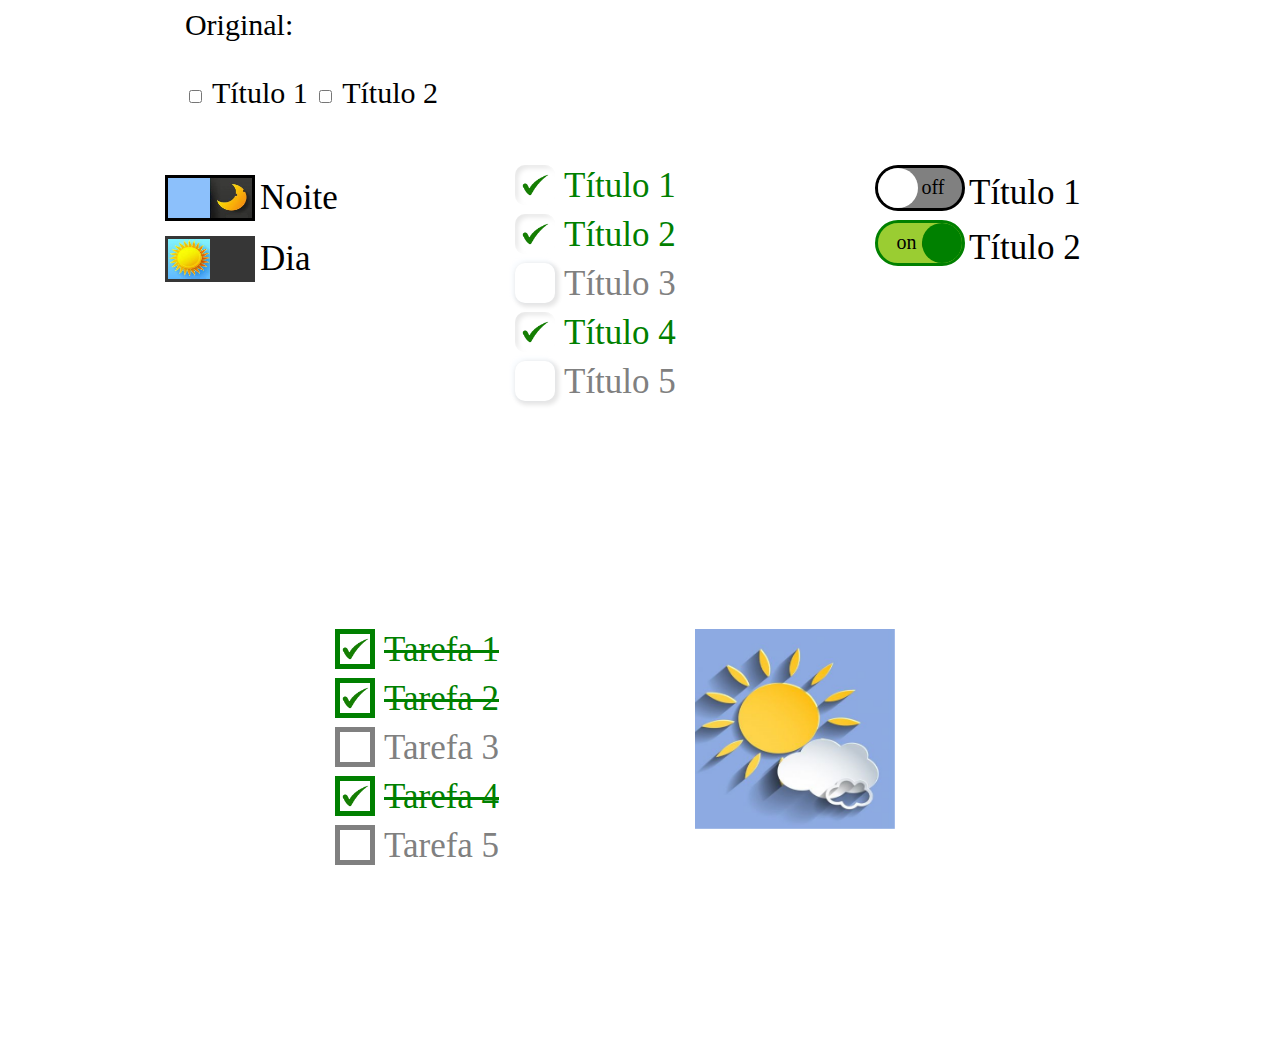
<file: index.html>
<!DOCTYPE html>
<html lang="pt-br">
<head>
    <meta charset="UTF-8">
    <meta http-equiv="X-UA-Compatible" content="IE=edge">
    <meta name="viewport" content="width=device-width, initial-scale=1.0">
    <link rel="stylesheet" href="style.css">
    <title>Document</title>
</head>
<body>
    <div class="original">
        Original:<br><br>
        <label>
            <input type="checkbox"> Título 1
        </label>
        <label>
            <input type="checkbox"> Título 2
        </label>
    </div>
    <div class="container">
        <div class="coluna">
            <iframe src="index1.html" frameborder="0"></iframe>
        </div>
        <div class="coluna">
            <iframe src="index2.html" frameborder="0"></iframe>
        </div>
        <div class="coluna">
            <iframe src="index3.html" frameborder="0"></iframe>
        </div>
        <div class="coluna">
            <iframe src="index4.html" frameborder="0"></iframe>
        </div>
        <div class="coluna">
            <iframe src="index5.html" frameborder="0"></iframe>
        </div>
    </div>
</body>
</html>
</file>
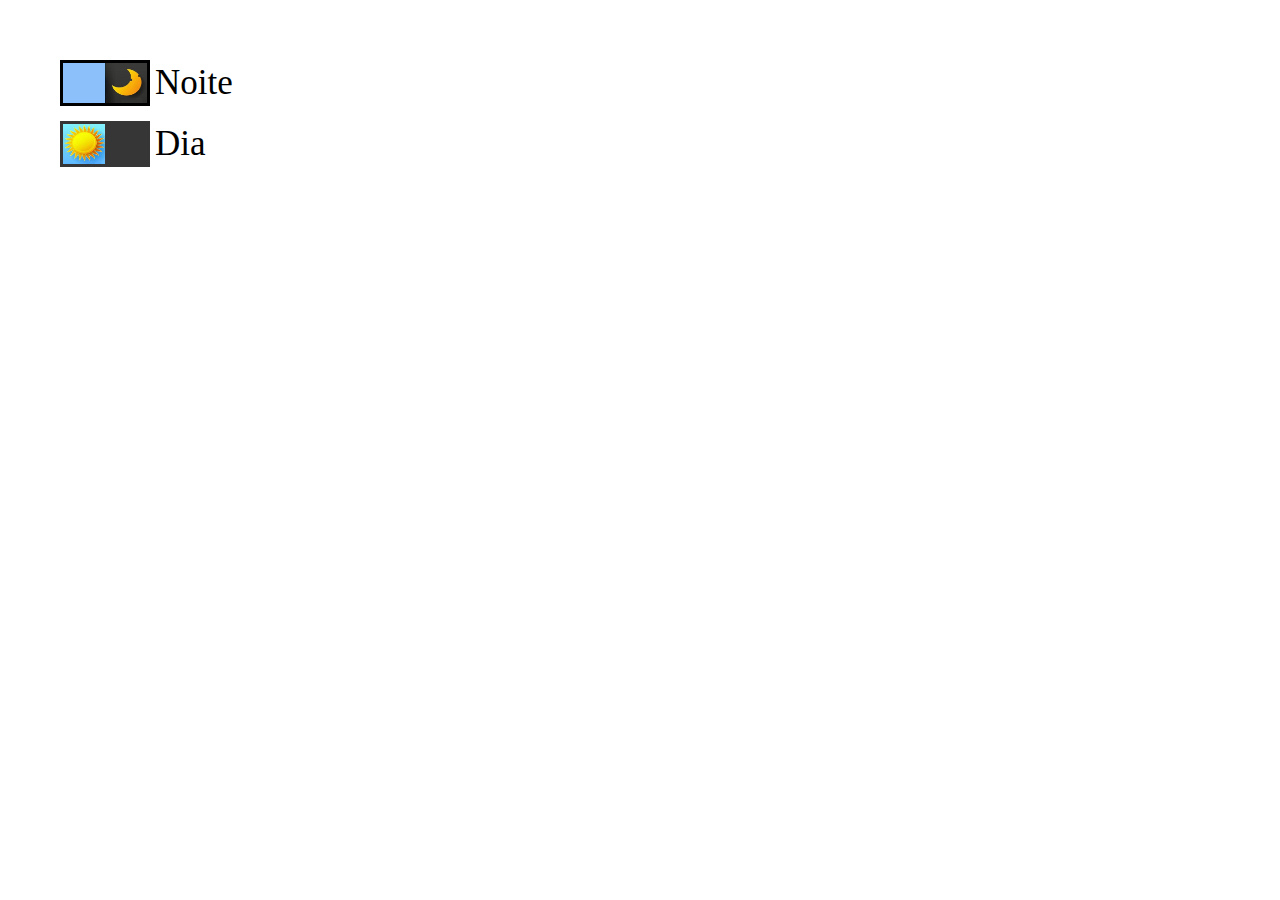
<file: index1.html>
<!DOCTYPE html>
<html lang="en">
<head>
  <meta charset="UTF-8">
  <meta http-equiv="X-UA-Compatible" content="IE=edge">
  <meta name="viewport" content="width=device-width, initial-scale=1.0">
  <title>Document</title>
  <link rel="stylesheet" href="style1.css">
</head>
<body>
  <div class="containerCheckbox">
    <label>
      <input type="checkbox" />
      <div class="s1">
        <div class="s2"></div>
      </div>
      <div class="noite">Noite</div>
      <div class="dia">Dia</div>
    </label>
  </div>
  <div class="containerCheckbox">
    <label>
      <input type="checkbox" checked />
      <div class="s1">
        <div class="s2"></div>
      </div>
      <div class="noite">Noite</div>
      <div class="dia">Dia</div>
    </label>
  </div>
</body>
</html>
</file>
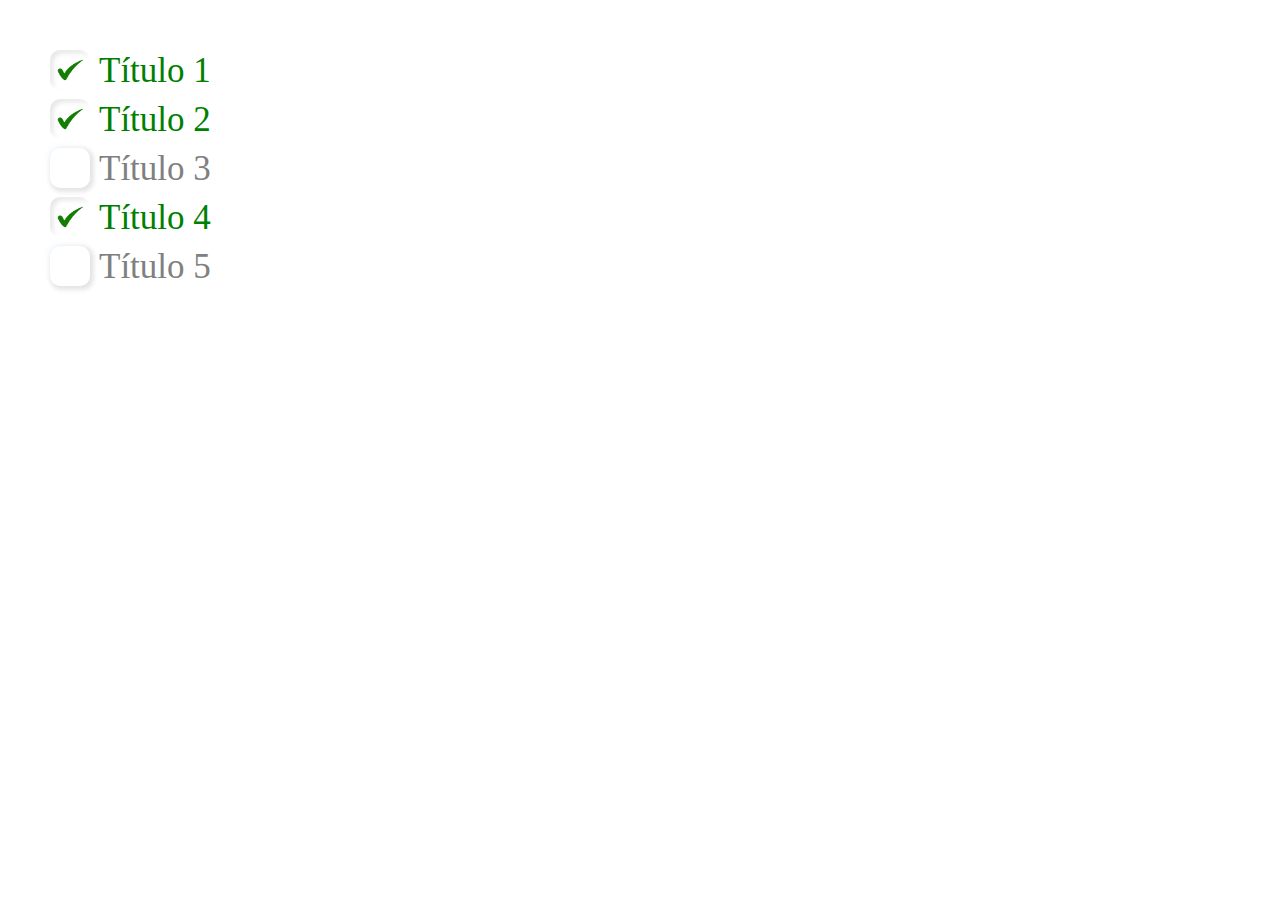
<file: index2.html>
<!DOCTYPE html>
<html lang="en">
<head>
  <meta charset="UTF-8">
  <meta http-equiv="X-UA-Compatible" content="IE=edge">
  <meta name="viewport" content="width=device-width, initial-scale=1.0">
  <title>Document</title>
  <link rel="stylesheet" href="style2.css">
</head>
<body>
  <div class="containerBack"> 
    <label>
      <input type="checkbox" checked />
      <div class="s1">
        <div class="s2"></div>
      </div>
      <div class="titulo">Título 1</div>
    </label>
    <label>
      <input type="checkbox" checked />
      <div class="s1">
        <div class="s2"></div>
      </div>
      <div class="titulo">Título 2</div>
    </label>
    <label>
      <input type="checkbox" />
      <div class="s1">
        <div class="s2"></div>
      </div>
      <div class="titulo">Título 3</div>
    </label>
    <label>
      <input type="checkbox" checked />
      <div class="s1">
        <div class="s2"></div>
      </div>
      <div class="titulo">Título 4</div>
    </label>
    <label>
      <input type="checkbox" />
      <div class="s1">
        <div class="s2"></div>
      </div>
      <div class="titulo">Título 5</div>
    </label>
  </div>
</body>
</html>
</file>
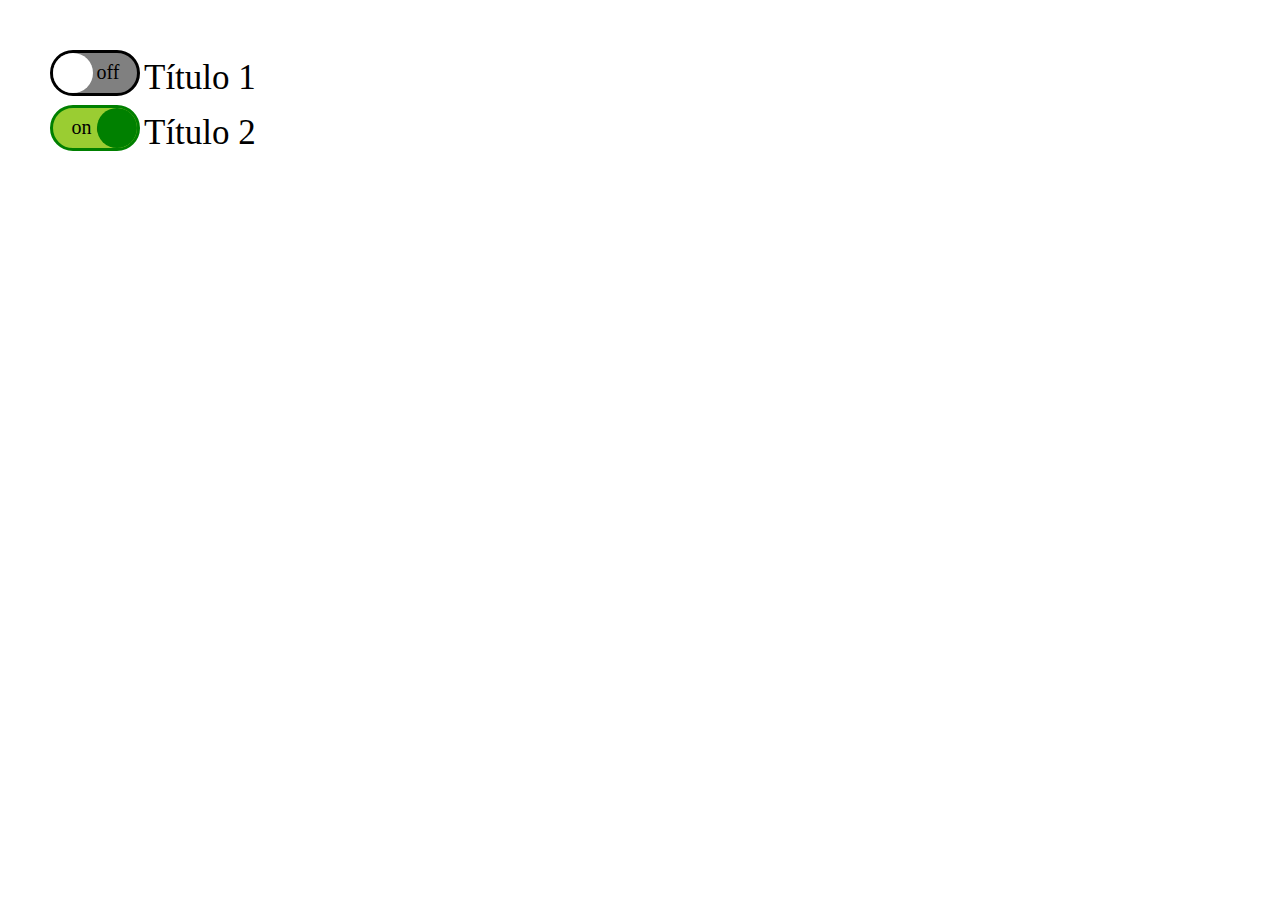
<file: index3.html>
<!DOCTYPE html>
<html lang="en">
<head>
  <meta charset="UTF-8">
  <meta http-equiv="X-UA-Compatible" content="IE=edge">
  <meta name="viewport" content="width=device-width, initial-scale=1.0">
  <title>Document</title>
  <link rel="stylesheet" href="style3.css">
</head>
<body>    
    <label>
      <input type="checkbox" />
      <div class="s1">
        <div class="textoInterno">on off</div>
        <div class="s2"></div>
      </div>
      <div class="titulo1">Título 1</div>
    </label>
    <br>
    <label>
      <input type="checkbox" checked />
      <div class="s1">
        <div class="textoInterno">on off</div>
        <div class="s2"></div>
      </div>
      <div class="titulo1">Título 2</div>
    </label>
</body>
</html>
</file>
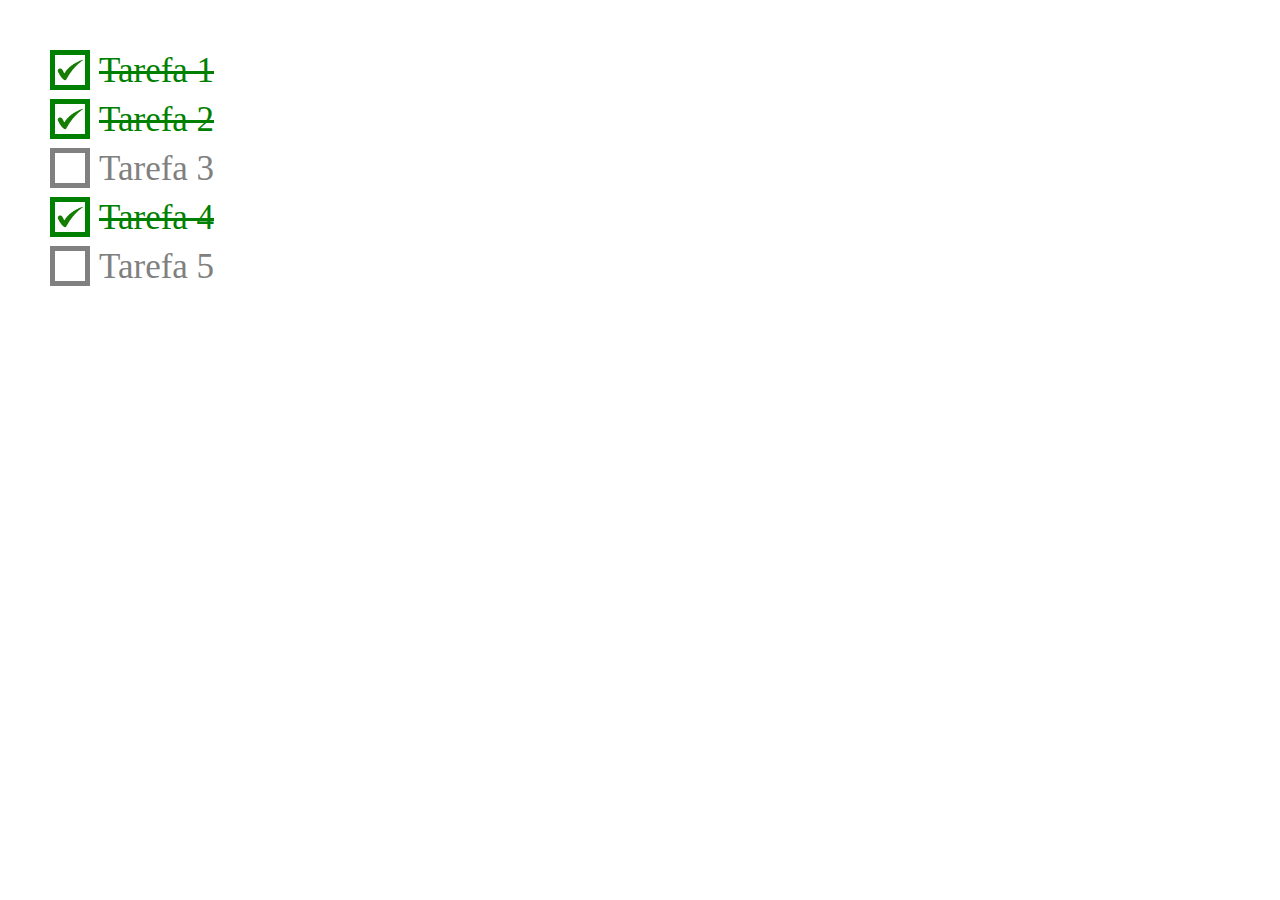
<file: index4.html>
<!DOCTYPE html>
<html lang="en">
<head>
  <meta charset="UTF-8">
  <meta http-equiv="X-UA-Compatible" content="IE=edge">
  <meta name="viewport" content="width=device-width, initial-scale=1.0">
  <title>Document</title>
  <link rel="stylesheet" href="style4.css">
</head>
<body>    
    <label>
      <input type="checkbox" checked />
      <div class="s1">
        <div class="s2"></div>
      </div>
      <div class="titulo">
        <div class="linha"></div>
        Tarefa 1
      </div>      
    </label>
    <label>
      <input type="checkbox" checked />
      <div class="s1">
        <div class="s2"></div>
      </div>
      <div class="titulo">
        <div class="linha"></div>
        Tarefa 2
      </div>
    </label>
    <label>
      <input type="checkbox" />
      <div class="s1">
        <div class="s2"></div>
      </div>
      <div class="titulo">
        <div class="linha"></div>
        Tarefa 3
      </div>
    </label>
    <label>
      <input type="checkbox" checked />
      <div class="s1">
        <div class="s2"></div>
      </div>
      <div class="titulo">
        <div class="linha"></div>
        Tarefa 4
      </div>
    </label>
    <label>
      <input type="checkbox" />
      <div class="s1">
        <div class="s2"></div>
      </div>
      <div class="titulo">
        <div class="linha"></div>
        Tarefa 5
      </div>
    </label>
</body>
</html>
</file>
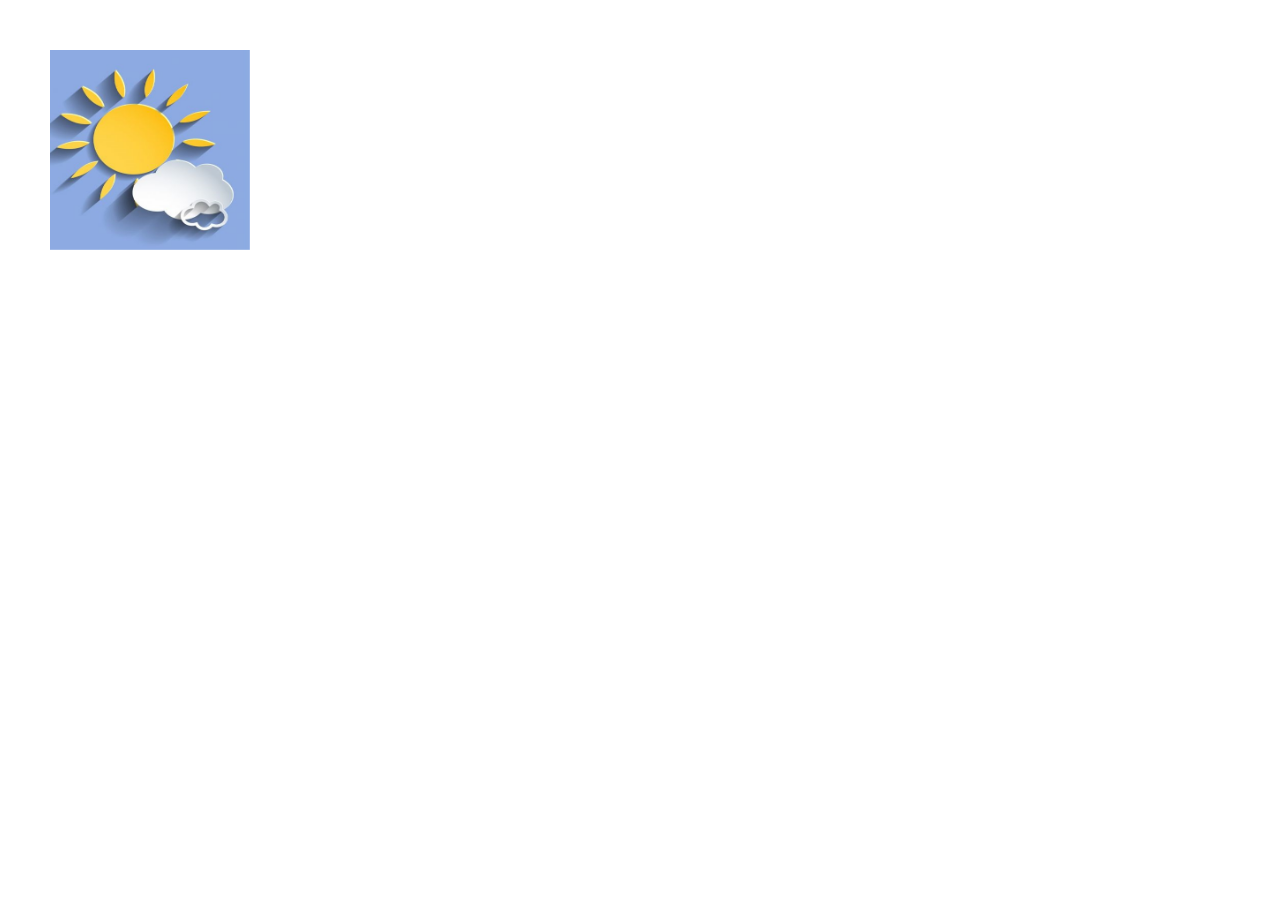
<file: index5.html>
<!DOCTYPE html>
<html lang="en">
<head>
  <meta charset="UTF-8">
  <meta http-equiv="X-UA-Compatible" content="IE=edge">
  <meta name="viewport" content="width=device-width, initial-scale=1.0">
  <title>Document</title>
  <link rel="stylesheet" href="style5.css">
</head>
<body>
  <label>
    <input type="checkbox" />
    <div class="flipper">
      <div class="front"></div>
      <div class="back"></div>
    </div>
  </label>
</body>
</html>
</file>
<file: style.css>
.container{
    position: relative;
    width: 100%;
    display: flex;
    justify-content: center;
    flex-wrap: wrap;
}
.coluna{
    position: relative;
    display: inline-block;
    margin: 5px;
}
iframe{
    height: 450px;
    width: 350px;
}
.original{
    position: relative;
    width: 82%;
    left: 14%;
    font-size: 30px;
}
</file>
<file: style1.css>
*{
  padding: 0;
  margin: 0;
  box-sizing: border-box;
}
body{
  padding: 50px;
}
input[type="checkbox"]{
  display: none;
}
input:checked + #s1{
  background: greenyellow;
}
label{
  position: relative;
  display: flex;
}
.s1{
  position: relative;
  width: 90px;
  height: 46px;
  background: url('b.jpg');
  background-repeat: no-repeat;
  background-size: 100% 100%;
  background-position: 0 0;
  padding: 0;
  user-select: none;
  transition: .1s;
  border-radius: 30px;
  border-radius: 0px;
  display: inline-block;
  border: 3px solid black;
}
.s2{  
  position: relative;
  width: 42px;
  height: 40px;
  margin-top: 0px;
  background: rgb(140,192,251);
  border-radius: 27px;
  border-radius: 0px;
  transition: .1s;
}
.noite,.dia{
  position: absolute;
  top: 5px;
  left: 95px;
  font-size: 35px;
  display: inline-block;
  user-select: none;
  transition: .1s;
}
.noite{ 
  top:3px;
  opacity: 1;
}
.dia{ 
  top:-37px;
  opacity: 0;  
}
.containerCheckbox{
  width: 185px;
  margin: 5px;
  padding: 5px;
  overflow: hidden;
}
input:checked + .s1{
  padding-left: 42px;
  border: 3px solid #363636;
}

input:checked + .s1 .s2{
  background: #363636;
}

input:checked ~ .dia{
  top:3px;
  opacity: 1; 
}
input:checked ~ .noite{
  top:45px;
  opacity: 0;
}
</file>
<file: style2.css>
*{
  padding: 0;
  margin: 0;
  box-sizing: border-box;
}
body{
  padding: 50px;
}
input[type="checkbox"]{
  display: none;
}
input:checked + #s1{
  background: greenyellow;
}
label{
  position: relative;
}
.s1{
  position: relative;
  width: 40px;
  height: 40px;
  background: #fff;
  padding: 5px;
  user-select: none;
  border-radius: 10px;
  display: inline-block;
  border: none;
  box-shadow:
  2px 2px 4px 2px rgba(0, 0, 0, 0.1),
  -2px -2px 2px 2px rgba(247, 251, 255, 0.5),
  2px 2px 4px 2px rgba(0, 0, 0, 0) inset,
  -2px -2px 4px 2px rgba(247, 251, 255, 0) inset;}
input:checked + .s1{
  box-shadow: inset -2px -2px 5px rgba(255, 255, 255, 1), inset 3px 3px 5px rgba(0, 0, 0, 0.1);
  background: url("checked.jpg");
  background-size: 27px 27px;
  background-position: 7px 7px;
  background-repeat: no-repeat;
}
input:checked ~ .titulo{
  color: green;  
}
.titulo{
  position: relative;
  top:-8px;
  left: 5px;
  font-size: 35px;
  display: inline-block;
  color: grey;
  user-select: none;
}
label{ display: block; }
/*.containerBack{
  box-shadow: -2px -2px 5px rgba(255, 255, 255, 1), 3px 3px 5px rgba(0, 0, 0, 0.1);}*/
</file>
<file: style3.css>
*{
  padding: 0;
  margin: 0;
  box-sizing: border-box;
}
body{
  padding: 50px;
}
input[type="checkbox"]{
  display: none;
}
input:checked + #s1{
  background: greenyellow;
}
label{
  position: relative;
}
.s1{
  position: relative;
  width: 90px;
  height: 46px;
  background: grey;
  padding: 0;
  user-select: none;
  transition: .1s;
  border-radius: 25px;
  display: inline-block;
  border: 3px solid black;
}
.s2{  
  position: relative;
  width: 40px;
  height: 40px;
  background: #fff;
  border-radius: 50%;
}
.titulo1{
  position: relative;
  top: -7px;
  font-size: 35px;
  display: inline-block;
  user-select: none;
}
input:checked + .s1{
  padding-left: 44px;
  background: yellowgreen;
  border: 3px solid green;
}

input:checked + .s1 .s2{
  background: green;
}
.textoInterno{
  position: absolute;
  width: 85px;
  left: 0px;
  top: 8px;
  text-align: center;
  font-size: 20px;
}
</file>
<file: style4.css>
*{
  padding: 0;
  margin: 0;
  box-sizing: border-box;
}
body{
  padding: 50px;
}
input[type="checkbox"]{
  display: none;
}
input:checked + #s1{
  background: greenyellow;
}
label{
  position: relative;
  width: auto;
}
.s1{
  position: relative;
  width: 40px;
  height: 40px;
  background: #fff;
  padding: 5px;
  user-select: none;
  border-radius: 0;
  display: inline-block;
  border: grey 5px solid;
  /*box-shadow: 5px 2px 2px grey;*/
}
input:checked + .s1{
  border: green solid 5px;
  background: url("checked.jpg");
  background-size: 27px 27px;
  background-position: 2px 2px;
  background-repeat: no-repeat;
}
input:checked ~ .titulo{
  color: green;  
}
.titulo{
  position: relative;
  top:-8px;
  left: 5px;
  font-size: 35px;
  display: inline-block;
  color: grey;
  user-select: none;
}
label{ display: block; }
.linha{
  position: absolute;
  background-color: grey;
  width: 0;
  height: 3px;
  top:calc(50%);
  left: 0px;
  transition: .1s;
}

input:checked ~ .titulo .linha{
  width: 100%;
  background-color: green;
}
</file>
<file: style5.css>
*{
  padding: 0;
  margin: 0;
  box-sizing: border-box;
}
body{
  padding: 50px;
}
label{
  background: red;
}
.flipper{
  width: 200px;
  height: 200px;
  position: relative;
  perspective: 1000px;
}
.flipper .front, .flipper .back{
  position: absolute;
  top: 0;
  left: 0;
  width: 100%;
  height: 100%;
  backface-visibility: hidden;
  transition: 0.3s;
}
.flipper .back{
  background: url('noite.jpg');
  background-size: 100% 100%;
  background-repeat: no-repeat;
  transform: rotateY(180deg);
}
.flipper .front{
  background: url('dia.jpg');
  background-size: 100% 100%;
  background-repeat: no-repeat;
}

input[type="checkbox"]{
  display: none;
}
input:checked + .flipper .back{
  transform: rotateY(0deg);
}
input:checked + .flipper .front{
  transform: rotateY(180deg);
}
</file>
